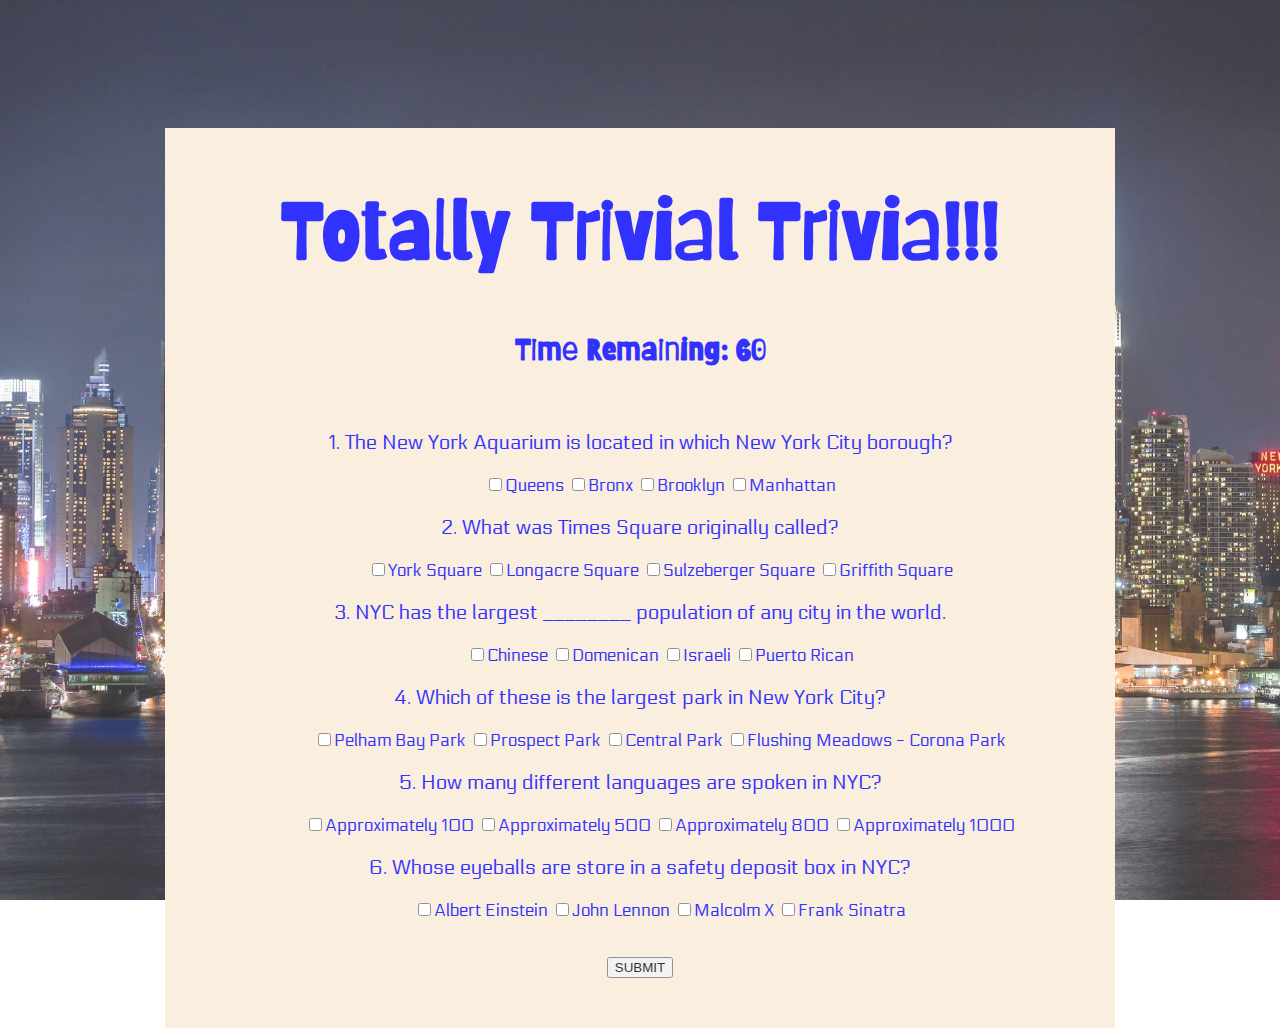
<file: assets/app.html>
<!DOCTYPE html>
<html lang="en">
<head>
    <meta charset="UTF-8">
    <meta name="viewport" content="width=device-width, initial-scale=1.0">
    <meta http-equiv="X-UA-Compatible" content="ie=edge">
    <title>Document</title>
    <link href="https://fonts.googleapis.com/css?family=Electrolize&display=swap" rel="stylesheet">
    <link href="https://fonts.googleapis.com/css?family=Barriecito&display=swap" rel="stylesheet">
    <link rel="stylesheet" href="./css/style.css">
</head>
<body>
  <div class="container">
    <div id="triviaBox">
      <h1>Totally Trivial Trivia!!!</h1>
      <h2 id="timer">Time Remaining: <span id="time">60</span></h2>
      <br>
        <div id="questions">
        <div id="firstQuestion">
          <p>1. The New York Aquarium is located in which New York City borough?</p>
          <ul id="menu">
            <li><input type="checkbox" name="group1">Queens</li>
            <li><input type="checkbox" name="group1">Bronx</li>
            <li><input type="checkbox" name="group1" data-correct="true">Brooklyn</li>
            <li><input type="checkbox" name="group1">Manhattan</li>
          </ul> 
        </div>
        <div id="secondQuestion">
          <p>2. What was Times Square originally called?</p>
          <ul id="menu">
            <li><input type="checkbox" name="group2">York Square</li>
            <li><input type="checkbox" name="group2" data-correct="true">Longacre Square</li>
            <li><input type="checkbox" name="group2">Sulzeberger Square</li>
            <li><input type="checkbox" name="group2">Griffith Square</li>
          </ul> 
        </div>
        <div id="thirdQuestion">
          <p>3. NYC has the largest ________ population of any city in the world.</p>
          <ul id="menu">
            <li><input type="checkbox" name="group3">Chinese</li>
            <li><input type="checkbox" name="group3">Domenican</li>
            <li><input type="checkbox" name="group3">Israeli</li>
            <li><input type="checkbox" name="group3" data-correct="true">Puerto Rican</li>
          </ul> 
        </div>
        <div id="fourthQuestion">
          <p>4. Which of these is the largest park in New York City?</p>
          <ul id="menu">
            <li><input type="checkbox" name="group4" data-correct="true">Pelham Bay Park</li>
            <li><input type="checkbox" name="group4">Prospect Park</li>
            <li><input type="checkbox" name="group4">Central Park</li>
            <li><input type="checkbox" name="group4">Flushing Meadows - Corona Park</li>
          </ul> 
        </div>
        <div id="fifthQuestion">
          <p>5. How many different languages are spoken in NYC?</p>
          <ul id="menu">
            <li><input type="checkbox" name="group5">Approximately 100</li>
            <li><input type="checkbox" name="group5">Approximately 500</li>
            <li><input type="checkbox" id="correct" name="group5" data-correct="true">Approximately 800</li>
            <li><input type="checkbox" name="group5">Approximately 1000</li>
          </ul> 
        </div>
        <div id="sixthQuestion">
          <p>6. Whose eyeballs are store in a safety deposit box in NYC?</p>
          <ul id="menu">
            <li><input type="checkbox" name="group6" data-correct="true">Albert Einstein</li>
            <li><input type="checkbox" name="group6">John Lennon</li>
            <li><input type="checkbox" name="group6">Malcolm X</li>
            <li><input type="checkbox" name="group6">Frank Sinatra</li>
          </ul> 
        </div>
        </div>
        <br>
        <div id="button">
          <button type="button" id="submitButton">SUBMIT</button>
      </div>
    </div>
  </div>  
  
  <script src="https://cdnjs.cloudflare.com/ajax/libs/jquery/3.2.1/jquery.min.js"></script>
  <script src="./javascript/app.js"></script>
  
</body>
</html>
</file>
<file: assets/css/style.css>
* {
    box-sizing: border-box;
}

html { 
    background: url(../images/nynightlife.jpg) no-repeat center center fixed; 
    -webkit-background-size: cover;
    -moz-background-size: cover;
    -o-background-size: cover;
    background-size: cover;
    opacity: 0.8;
}

#triviaBox {
    width: 950px;
    height: 900px;
    background-color: antiquewhite;
    color: blue;
    position: absolute;
    top: 50%;
    left: 50%;
    transform: translate(-50%, -50%);
    margin-top: 10%;
    font-family: 'Barriecito', cursive;
}

h1 {
    font-size: 80px;
    text-align: center;
}

h2 {
    font-size: 30px;
    text-align: center; 
    font-family: 'Barriecito', cursive; 
}

p{
    text-align: center;
    font-family: 'Electrolize', sans-serif;  
    font-size: 20px;
}

#menu {
    text-align: center;
    font-family: 'Electrolize', sans-serif;
    font-size: 17px;
}

li {
    display: inline;
}

/* #menu input[type=checkbox] {
    font-weight: bolder;
} */

#button {
    text-align: center;
}
</file>
